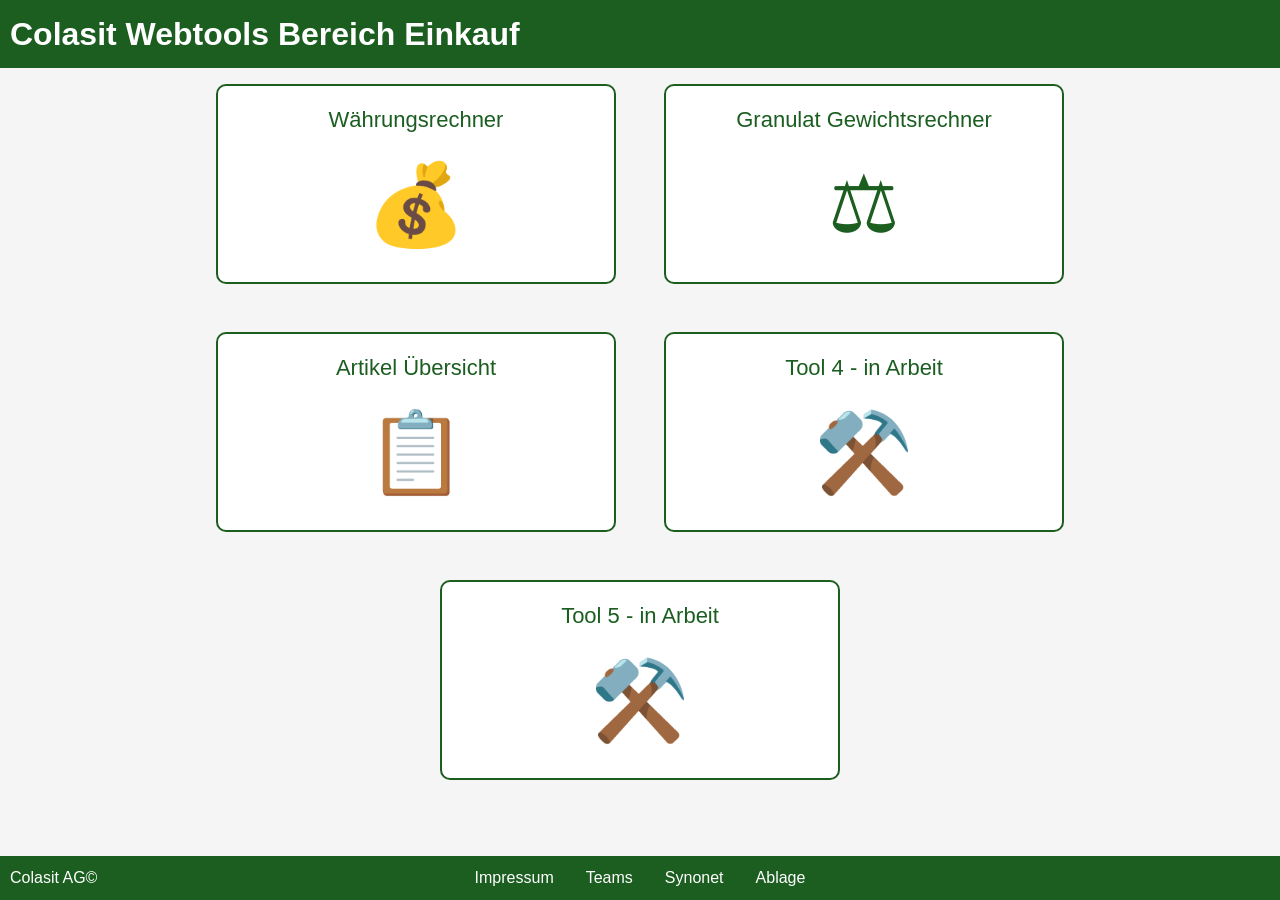
<file: index.html>
<!--
  Datei:    index.html
  Zweck:    Einstiegspunkt der App — zeigt alle verfügbaren Tools als Karten.
            Kein aside/Hamburger nötig, da diese Seite die Navigation selbst ist.
  Scripts:  base/tools.js → mainpage/app.js (Karten rendern)
-->
<!doctype html>
<html lang="de">
  <head>
    <meta charset="UTF-8" />
    <meta name="viewport" content="width=device-width, initial-scale=1.0" />
    <title>Übersicht Webtools</title>
    <link rel="icon" href="favicon.svg" type="image/svg+xml" />
    <link rel="stylesheet" href="base/style.css" />
    <link rel="stylesheet" href="mainpage/style.css" />
  </head>
  <body>
    <noscript>
      <div style="padding:1rem;background:#c62828;color:#fff;text-align:center;font-family:sans-serif;">
        Diese App benötigt JavaScript. Bitte aktivieren Sie JavaScript in Ihrem Browser.
      </div>
    </noscript>
    <header>
      <h1>Colasit Webtools Bereich Einkauf</h1>
    </header>
    <main>
      <!-- Rendered dynamically by app.js from base/tools.js -->
    </main>
<footer>
      <p>Colasit AG©</p>
      <ul>
        <li><a href="#">Impressum</a></li>
        <li><a href="#">Teams</a></li>
        <li><a href="#">Synonet</a></li>
        <li><a href="#">Ablage</a></li>
      </ul>
    </footer>
    <script src="base/tools.js"></script>
    <script src="mainpage/app.js"></script>
  </body>
</html>
</file>
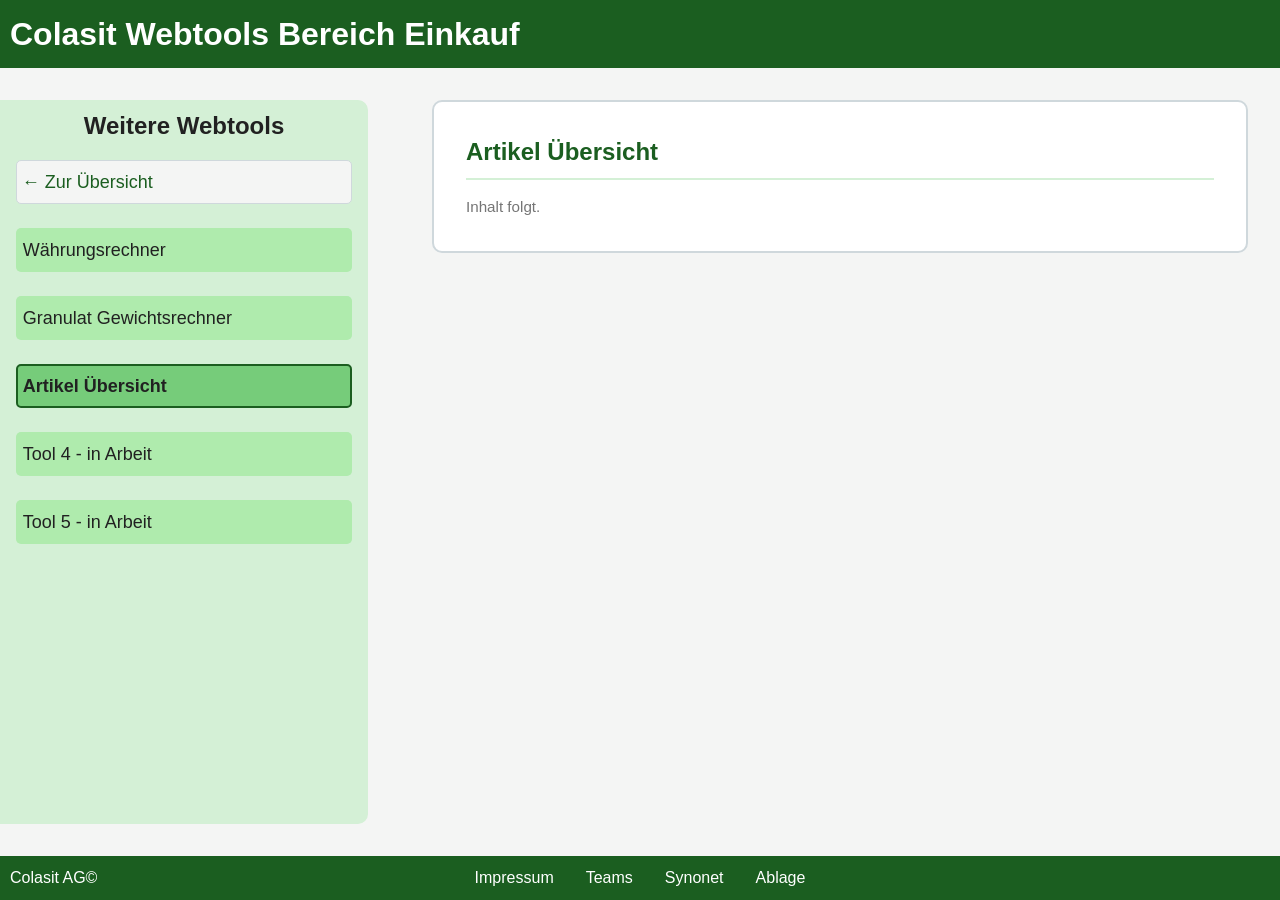
<file: Artikel-Übersicht/index.html>
<!--
  Datei:    Artikel-Übersicht/index.html
  Zweck:    Tool-Seite für die Artikel-Übersicht.
            Inhalt noch in Arbeit — Sidebar, Hamburger und Navigation
            sind bereits vollständig funktionsfähig.
  Scripts:  base/tools.js → base/app.js (Sidebar + Hamburger) → app.js (Tool-Logik)
-->
<!doctype html>
<html lang="de">
  <head>
    <meta charset="UTF-8" />
    <meta name="viewport" content="width=device-width, initial-scale=1.0" />
    <title>Artikel Übersicht</title>
    <link rel="icon" href="../favicon.svg" type="image/svg+xml" />
    <link rel="stylesheet" href="../base/style.css" />
    <link rel="stylesheet" href="style.css" />
  </head>
  <body class="has-aside">
    <noscript>
      <div style="padding:1rem;background:#c62828;color:#fff;text-align:center;font-family:sans-serif;">
        Diese App benötigt JavaScript. Bitte aktivieren Sie JavaScript in Ihrem Browser.
      </div>
    </noscript>
    <header>
      <h1>Colasit Webtools Bereich Einkauf</h1>
      <!-- Hamburger-Button — auf Desktop unsichtbar, auf Mobile eingeblendet -->
      <button id="menu-toggle" aria-label="Navigation öffnen">&#9776;</button>
    </header>
    <main>
      <div class="placeholder-card">
        <h2>Artikel Übersicht</h2>
        <p class="placeholder-msg">Inhalt folgt.</p>
      </div>
    </main>
    <aside>
      <!-- Wird dynamisch von base/app.js aus base/tools.js befüllt -->
    </aside>
    <footer>
      <p>Colasit AG©</p>
      <ul>
        <li><a href="#">Impressum</a></li>
        <li><a href="#">Teams</a></li>
        <li><a href="#">Synonet</a></li>
        <li><a href="#">Ablage</a></li>
      </ul>
    </footer>
    <script src="../base/tools.js"></script>
    <script src="../base/app.js"></script>
    <script src="app.js"></script>
  </body>
</html>
</file>
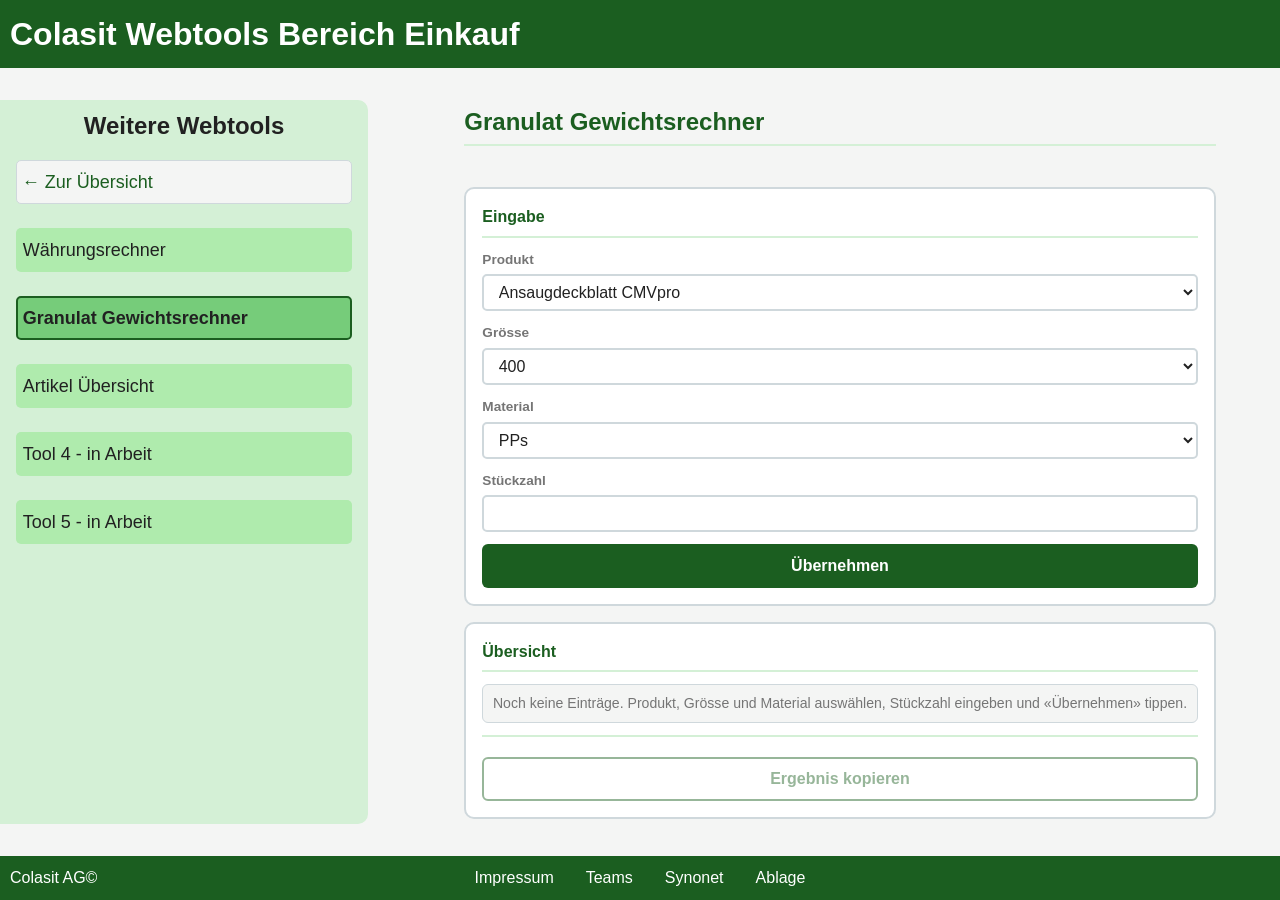
<file: Granulat-Gewichtsrechner/index.html>
<!--
  Datei:    Granulat-Gewichtsrechner/index.html
  Zweck:    Tool-Seite zur Berechnung des Granulat-Bedarfs pro
            Produkt-Grösse-Material-Kombination.
            Desktop: Tabelle mit allen Kombinationen.
            Mobile:  Card-UI (Eingabe + Übersicht) mit gemeinsamem State.
  Scripts:  base/tools.js → base/app.js (Sidebar + Hamburger) → app.js (Rechner-Logik)
-->
<!doctype html>
<html lang="de">
  <head>
    <meta charset="UTF-8" />
    <meta name="viewport" content="width=device-width, initial-scale=1.0" />
    <title>Granulat Gewichtsrechner</title>
    <link rel="icon" href="../favicon.svg" type="image/svg+xml" />
    <link rel="stylesheet" href="../base/style.css" />
    <link rel="stylesheet" href="style.css" />
  </head>
  <body class="has-aside">
    <noscript>
      <div
        style="
          padding: 1rem;
          background: #c62828;
          color: #fff;
          text-align: center;
          font-family: sans-serif;
        "
      >
        Diese App benötigt JavaScript. Bitte aktivieren Sie JavaScript in Ihrem
        Browser.
      </div>
    </noscript>
    <header>
      <h1>Colasit Webtools Bereich Einkauf</h1>
      <!-- Hamburger-Button — auf Desktop unsichtbar, auf Mobile eingeblendet -->
      <button id="menu-toggle" aria-label="Navigation öffnen">&#9776;</button>
    </header>
    <main>
      <!-- tool-card--granulat: Modifier-Klasse für mobile Anpassungen ohne
           die globale .tool-card-Regel anderer Tools zu verändern -->
      <div class="tool-card tool-card--granulat">
        <h2>Granulat Gewichtsrechner</h2>

        <!-- Fehlermeldung bei JSON-Ladefehler (befüllt per app.js) -->
        <p id="error-msg" class="error-msg"></p>

        <!-- Ladeanzeige (per app.js ausgeblendet, sobald Daten bereit) -->
        <p id="loading-msg" class="loading-msg">Daten werden geladen…</p>

        <!-- Haupt-Inhalt: per app.js eingeblendet nach dem Laden -->
        <div id="content-wrapper" hidden>
          <!-- ═══ DESKTOP-ANSICHT (≥ 768px): klassische Tabelle ═══ -->
          <div id="desktop-view">
            <div class="table-scroll">
              <table class="data-table" id="granulat-table">
                <thead>
                  <tr>
                    <th>Produkt</th>
                    <th>Grösse</th>
                    <th>Material</th>
                    <th>Stückzahl</th>
                    <th>Gewicht&nbsp;/&nbsp;Stück&nbsp;(kg)</th>
                    <th>Granulat&nbsp;(kg)</th>
                  </tr>
                </thead>
                <tbody id="table-body">
                  <!-- Wird dynamisch per app.js befüllt -->
                </tbody>
              </table>
            </div>

            <h3 class="totals-heading">Gesamtbedarf pro Material</h3>
            <div class="table-scroll table-scroll--narrow">
              <table class="data-table" id="totals-table">
                <thead>
                  <tr>
                    <th>Material</th>
                    <th>Basis&nbsp;(kg)</th>
                    <th>Granulat&nbsp;inkl.&nbsp;10&nbsp;%&nbsp;(kg)</th>
                  </tr>
                </thead>
                <tbody id="totals-body">
                  <!-- Wird dynamisch per app.js befüllt -->
                </tbody>
              </table>
            </div>

            <!-- Ergebnis in die Zwischenablage kopieren (Word/Outlook-kompatibel) -->
            <button
              class="copy-btn"
              id="copy-btn-desktop"
              type="button"
              disabled
            >
              Ergebnis kopieren
            </button>
          </div>
          <!-- /#desktop-view -->

          <!-- ═══ MOBILE-ANSICHT (< 768px): Card-UI ═══ -->
          <div id="mobile-view">
            <!-- Card 1: Eingabe-Formular -->
            <div class="m-card" id="m-card-input">
              <h3 class="m-card__title">Eingabe</h3>

              <div class="m-field">
                <label for="m-select-product">Produkt</label>
                <select id="m-select-product">
                  <!-- Befüllt per app.js aus granulat.json -->
                </select>
              </div>

              <div class="m-field">
                <label for="m-select-size">Grösse</label>
                <select id="m-select-size">
                  <!-- Befüllt per app.js abhängig vom gewählten Produkt -->
                </select>
              </div>

              <div class="m-field">
                <label for="m-select-material">Material</label>
                <select id="m-select-material">
                  <!-- Befüllt per app.js abhängig von Produkt + Grösse -->
                </select>
              </div>

              <div class="m-field">
                <label for="m-input-qty">Stückzahl</label>
                <input
                  type="number"
                  id="m-input-qty"
                  min="0"
                  step="1"
                  value=""
                  inputmode="numeric"
                  aria-label="Stückzahl"
                />
              </div>

              <button class="m-btn" id="m-btn-confirm" type="button">
                Übernehmen
              </button>
            </div>
            <!-- /#m-card-input -->

            <!-- Card 2: Übersicht bestätigter Einträge + Totale -->
            <div class="m-card" id="m-card-overview">
              <h3 class="m-card__title">Übersicht</h3>

              <ul class="m-entry-list" id="m-entry-list">
                <!-- Befüllt per app.js nach jeder State-Änderung -->
              </ul>

              <div class="m-totals" id="m-totals">
                <!-- Befüllt per app.js: eine Zeile pro Material mit Total > 0 -->
              </div>

              <!-- Ergebnis in die Zwischenablage kopieren (Word/Outlook-kompatibel) -->
              <button
                class="m-btn m-btn--copy"
                id="copy-btn-mobile"
                type="button"
                disabled
              >
                Ergebnis kopieren
              </button>
            </div>
            <!-- /#m-card-overview -->
          </div>
          <!-- /#mobile-view -->
        </div>
        <!-- /#content-wrapper -->
      </div>
      <!-- /.tool-card -->
    </main>
    <aside>
      <!-- Wird dynamisch von base/app.js aus base/tools.js befüllt -->
    </aside>
    <footer>
      <p>Colasit AG©</p>
      <ul>
        <li><a href="#">Impressum</a></li>
        <li><a href="#">Teams</a></li>
        <li><a href="#">Synonet</a></li>
        <li><a href="#">Ablage</a></li>
      </ul>
    </footer>
    <script src="../base/tools.js"></script>
    <script src="../base/app.js"></script>
    <script src="app.js"></script>
  </body>
</html>
</file>
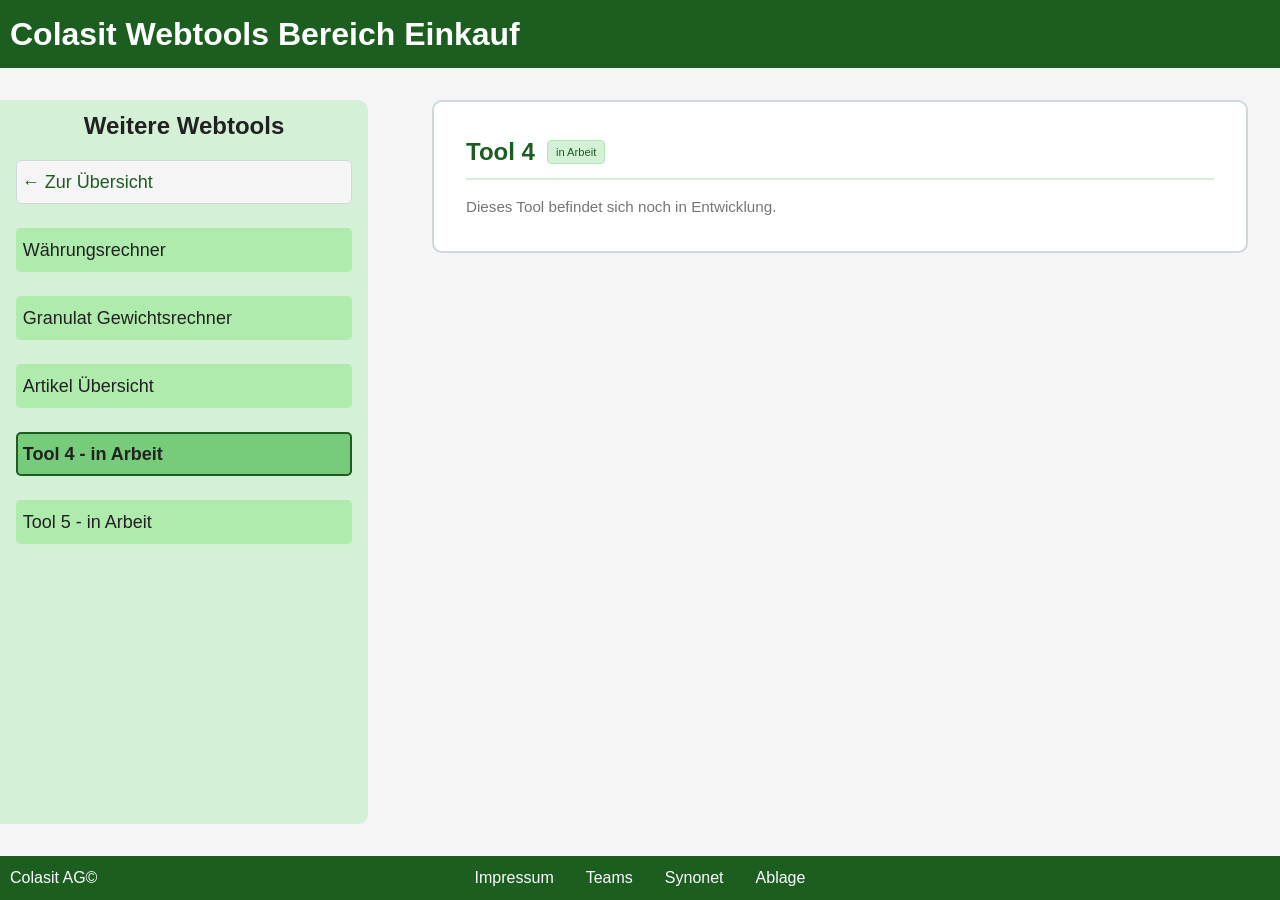
<file: Tool-4/index.html>
<!--
  Datei:    Tool-4/index.html
  Zweck:    Tool-Seite für Tool 4 (in Arbeit).
            Sidebar, Hamburger und Navigation bereits funktionsfähig.
  Scripts:  base/tools.js → base/app.js (Sidebar + Hamburger) → app.js (Tool-Logik)
-->
<!doctype html>
<html lang="de">
  <head>
    <meta charset="UTF-8" />
    <meta name="viewport" content="width=device-width, initial-scale=1.0" />
    <title>Tool 4</title>
    <link rel="icon" href="../favicon.svg" type="image/svg+xml" />
    <link rel="stylesheet" href="../base/style.css" />
    <link rel="stylesheet" href="style.css" />
  </head>
  <body class="has-aside">
    <noscript>
      <div style="padding:1rem;background:#c62828;color:#fff;text-align:center;font-family:sans-serif;">
        Diese App benötigt JavaScript. Bitte aktivieren Sie JavaScript in Ihrem Browser.
      </div>
    </noscript>
    <header>
      <h1>Colasit Webtools Bereich Einkauf</h1>
      <!-- Hamburger-Button — auf Desktop unsichtbar, auf Mobile eingeblendet -->
      <button id="menu-toggle" aria-label="Navigation öffnen">&#9776;</button>
    </header>
    <main>
      <div class="placeholder-card">
        <h2>Tool 4 <span class="wip-badge">in Arbeit</span></h2>
        <p class="placeholder-msg">Dieses Tool befindet sich noch in Entwicklung.</p>
      </div>
    </main>
    <aside>
      <!-- Wird dynamisch von base/app.js aus base/tools.js befüllt -->
    </aside>
    <footer>
      <p>Colasit AG©</p>
      <ul>
        <li><a href="#">Impressum</a></li>
        <li><a href="#">Teams</a></li>
        <li><a href="#">Synonet</a></li>
        <li><a href="#">Ablage</a></li>
      </ul>
    </footer>
    <script src="../base/tools.js"></script>
    <script src="../base/app.js"></script>
    <script src="app.js"></script>
  </body>
</html>
</file>
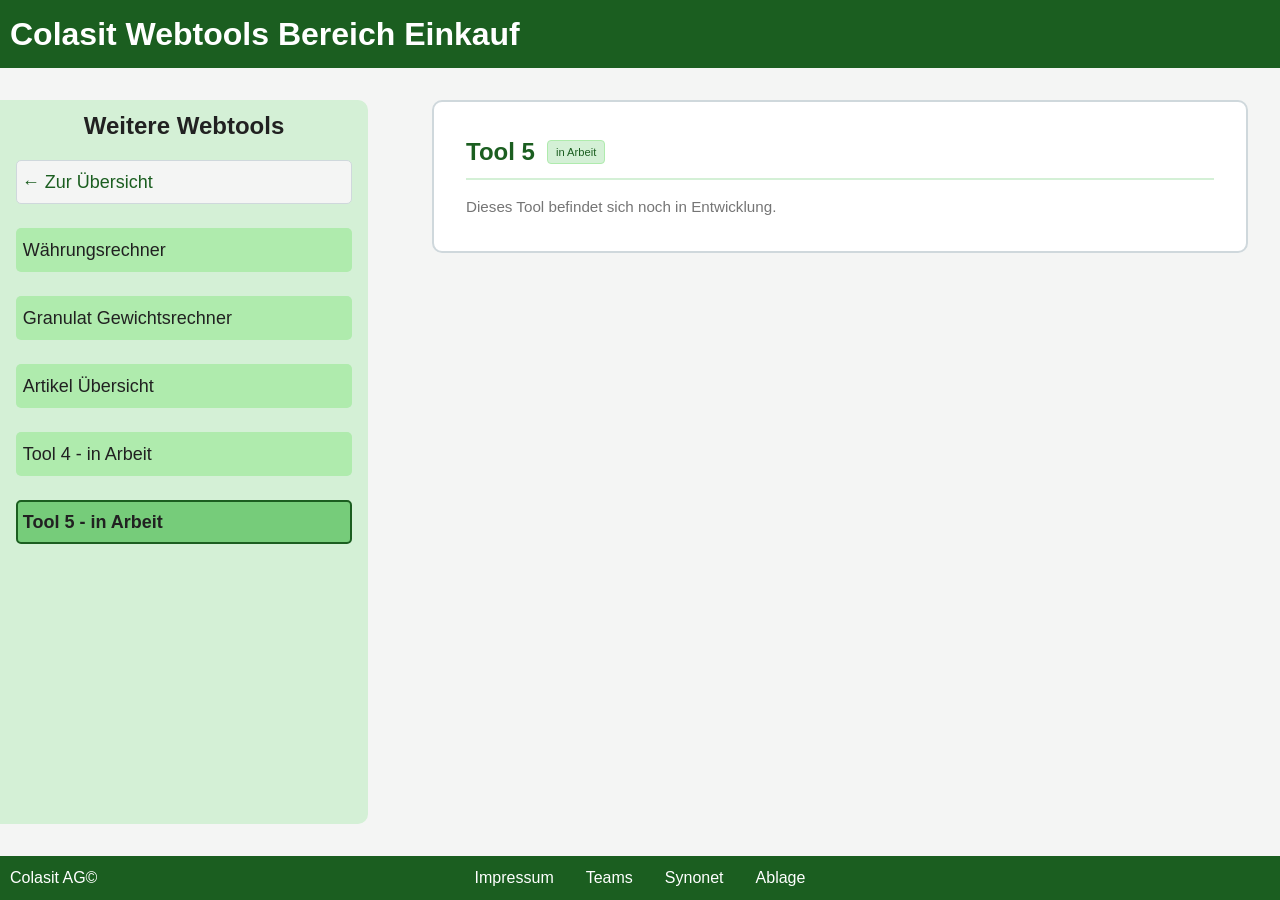
<file: Tool-5/index.html>
<!--
  Datei:    Tool-5/index.html
  Zweck:    Tool-Seite für Tool 5 (in Arbeit).
            Sidebar, Hamburger und Navigation bereits funktionsfähig.
  Scripts:  base/tools.js → base/app.js (Sidebar + Hamburger) → app.js (Tool-Logik)
-->
<!doctype html>
<html lang="de">
  <head>
    <meta charset="UTF-8" />
    <meta name="viewport" content="width=device-width, initial-scale=1.0" />
    <title>Tool 5</title>
    <link rel="icon" href="../favicon.svg" type="image/svg+xml" />
    <link rel="stylesheet" href="../base/style.css" />
    <link rel="stylesheet" href="style.css" />
  </head>
  <body class="has-aside">
    <noscript>
      <div style="padding:1rem;background:#c62828;color:#fff;text-align:center;font-family:sans-serif;">
        Diese App benötigt JavaScript. Bitte aktivieren Sie JavaScript in Ihrem Browser.
      </div>
    </noscript>
    <header>
      <h1>Colasit Webtools Bereich Einkauf</h1>
      <!-- Hamburger-Button — auf Desktop unsichtbar, auf Mobile eingeblendet -->
      <button id="menu-toggle" aria-label="Navigation öffnen">&#9776;</button>
    </header>
    <main>
      <div class="placeholder-card">
        <h2>Tool 5 <span class="wip-badge">in Arbeit</span></h2>
        <p class="placeholder-msg">Dieses Tool befindet sich noch in Entwicklung.</p>
      </div>
    </main>
    <aside>
      <!-- Wird dynamisch von base/app.js aus base/tools.js befüllt -->
    </aside>
    <footer>
      <p>Colasit AG©</p>
      <ul>
        <li><a href="#">Impressum</a></li>
        <li><a href="#">Teams</a></li>
        <li><a href="#">Synonet</a></li>
        <li><a href="#">Ablage</a></li>
      </ul>
    </footer>
    <script src="../base/tools.js"></script>
    <script src="../base/app.js"></script>
    <script src="app.js"></script>
  </body>
</html>
</file>
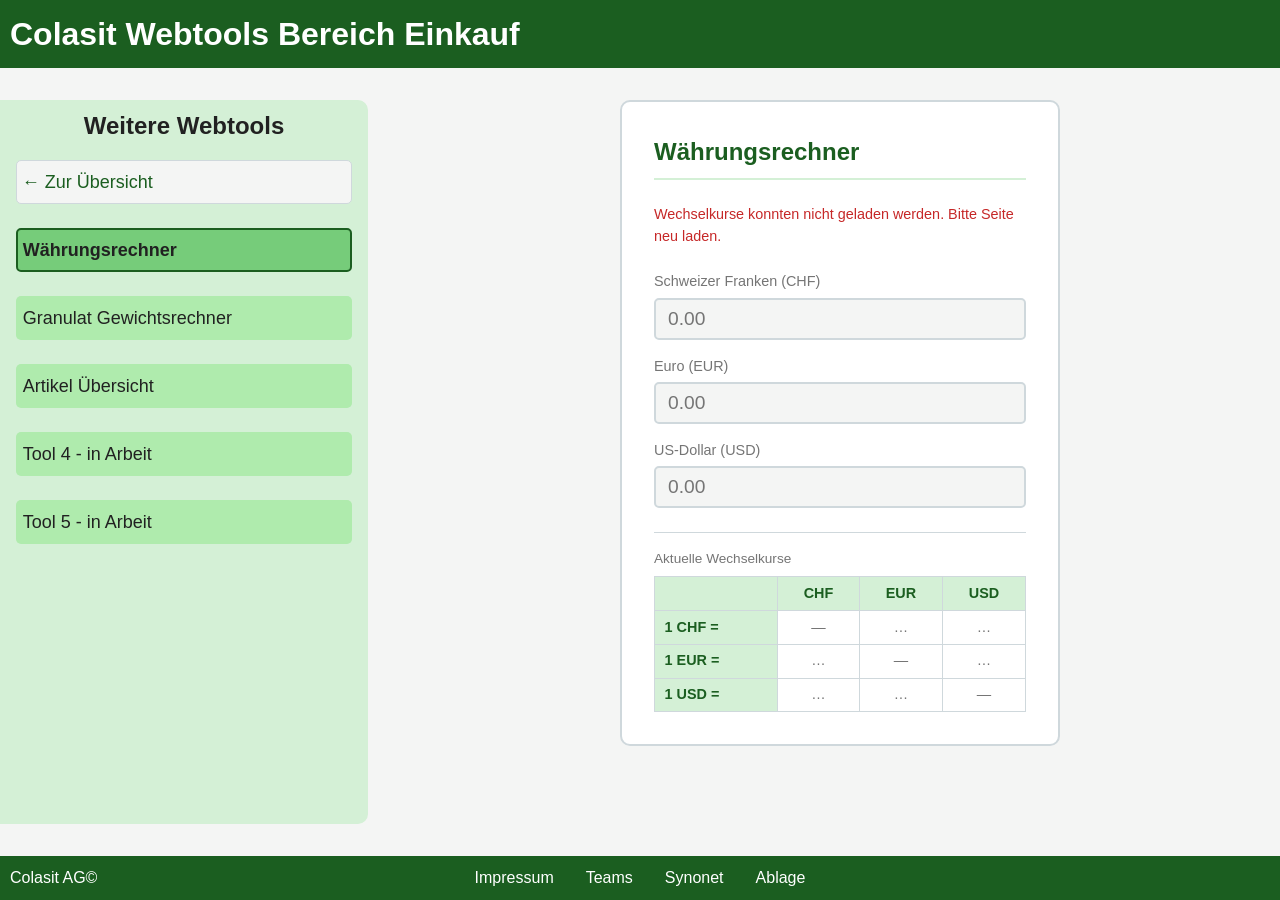
<file: Währungsrechner/index.html>
<!--
  Datei:    Währungsrechner/index.html
  Zweck:    Tool-Seite für die Währungsumrechnung (CHF, EUR, USD).
            Eingabefelder und Wechselkurs-Tabelle sind statisch definiert,
            Werte werden per app.js dynamisch befüllt.
  Scripts:  base/tools.js → base/app.js (Sidebar + Hamburger) → app.js (Rechner-Logik)
-->
<!doctype html>
<html lang="de">
  <head>
    <meta charset="UTF-8" />
    <meta name="viewport" content="width=device-width, initial-scale=1.0" />
    <title>Währungsrechner</title>
    <link rel="icon" href="../favicon.svg" type="image/svg+xml" />
    <link rel="stylesheet" href="../base/style.css" />
    <link rel="stylesheet" href="style.css" />
  </head>
  <body class="has-aside">
    <noscript>
      <div style="padding:1rem;background:#c62828;color:#fff;text-align:center;font-family:sans-serif;">
        Diese App benötigt JavaScript. Bitte aktivieren Sie JavaScript in Ihrem Browser.
      </div>
    </noscript>
    <header>
      <h1>Colasit Webtools Bereich Einkauf</h1>
      <!-- Hamburger-Button — auf Desktop unsichtbar, auf Mobile eingeblendet -->
      <button id="menu-toggle" aria-label="Navigation öffnen">&#9776;</button>
    </header>
    <main>
      <div class="converter-card">
        <h2>Währungsrechner</h2>
        <!-- Fehlermeldung bei API-Ausfall (befüllt per app.js) -->
        <p id="error-msg" class="error-msg"></p>

        <!-- Eingabefelder: Änderung in einem Feld rechnet die anderen automatisch um -->
        <div class="currency-inputs">
          <div class="currency-row">
            <label for="input-CHF">Schweizer Franken (CHF)</label>
            <input
              type="number"
              id="input-CHF"
              placeholder="0.00"
              min="0"
              step="0.01"
            />
          </div>
          <div class="currency-row">
            <label for="input-EUR">Euro (EUR)</label>
            <input
              type="number"
              id="input-EUR"
              placeholder="0.00"
              min="0"
              step="0.01"
            />
          </div>
          <div class="currency-row">
            <label for="input-USD">US-Dollar (USD)</label>
            <input
              type="number"
              id="input-USD"
              placeholder="0.00"
              min="0"
              step="0.01"
            />
          </div>
        </div>

        <!-- Wechselkurs-Tabelle: alle 6 Richtungen, befüllt per app.js -->
        <div class="rates-info">
          <p class="rates-title">
            Aktuelle Wechselkurse <span id="rate-date"></span>
          </p>
          <table class="rates-table">
            <thead>
              <tr><th></th><th>CHF</th><th>EUR</th><th>USD</th></tr>
            </thead>
            <tbody>
              <tr>
                <th>1 CHF =</th>
                <td>—</td>
                <td><span id="rate-chf-eur">…</span></td>
                <td><span id="rate-chf-usd">…</span></td>
              </tr>
              <tr>
                <th>1 EUR =</th>
                <td><span id="rate-eur-chf">…</span></td>
                <td>—</td>
                <td><span id="rate-eur-usd">…</span></td>
              </tr>
              <tr>
                <th>1 USD =</th>
                <td><span id="rate-usd-chf">…</span></td>
                <td><span id="rate-usd-eur">…</span></td>
                <td>—</td>
              </tr>
            </tbody>
          </table>
        </div>
      </div>
    </main>
    <aside>
      <!-- Wird dynamisch von base/app.js aus base/tools.js befüllt -->
    </aside>
    <footer>
      <p>Colasit AG©</p>
      <ul>
        <li><a href="#">Impressum</a></li>
        <li><a href="#">Teams</a></li>
        <li><a href="#">Synonet</a></li>
        <li><a href="#">Ablage</a></li>
      </ul>
    </footer>
    <script src="../base/tools.js"></script>
    <script src="../base/app.js"></script>
    <script src="app.js"></script>
  </body>
</html>
</file>
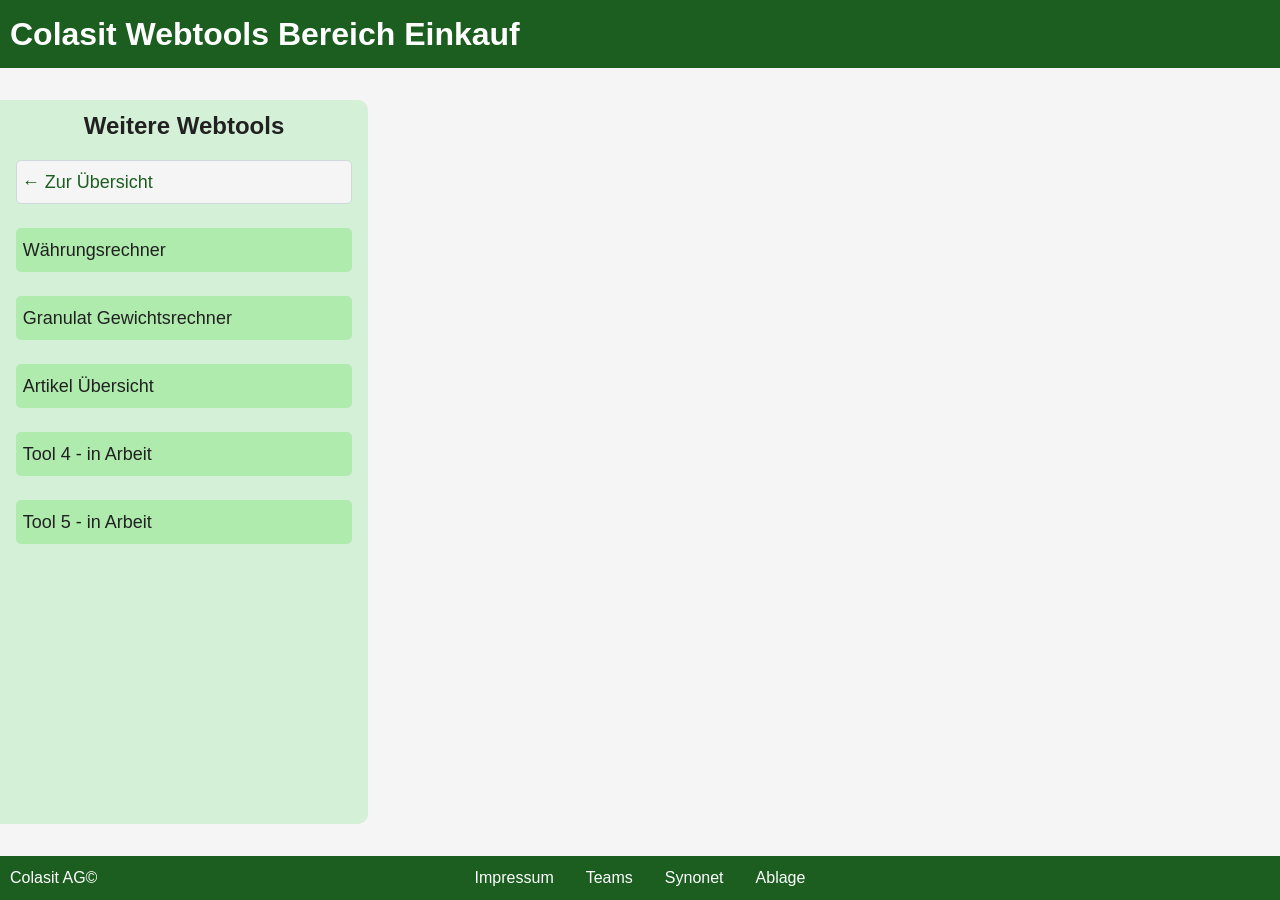
<file: base/template.html>
<!--
  Datei:    base/template.html
  Zweck:    Kopiervorlage für neue Tool-Unterseiten.
  Verwendung:
    1. Dieses File in einen neuen Tool-Ordner kopieren und in index.html umbenennen
    2. <title> anpassen
    3. Neues Tool in base/tools.js eintragen (folder auf den Ordnernamen setzen)
    4. Tool-Inhalt in <main> implementieren
    5. app.js und style.css im gleichen Ordner erstellen
  Scripts:  base/tools.js → base/app.js (Sidebar + Hamburger) → app.js (Tool-Logik)
-->
<!doctype html>
<html lang="de">
  <head>
    <meta charset="UTF-8" />
    <meta name="viewport" content="width=device-width, initial-scale=1.0" />
    <title>Einkaufs-Tools</title>
    <link rel="icon" href="../favicon.svg" type="image/svg+xml" />
    <link rel="stylesheet" href="../base/style.css" />
    <link rel="stylesheet" href="style.css" />
  </head>
  <body class="has-aside">
    <noscript>
      <div style="padding:1rem;background:#c62828;color:#fff;text-align:center;font-family:sans-serif;">
        Diese App benötigt JavaScript. Bitte aktivieren Sie JavaScript in Ihrem Browser.
      </div>
    </noscript>
    <header>
      <h1>Colasit Webtools Bereich Einkauf</h1>
      <!-- Hamburger-Button — auf Desktop unsichtbar, auf Mobile eingeblendet -->
      <button id="menu-toggle" aria-label="Navigation öffnen">&#9776;</button>
    </header>
    <main>
      <!-- Tool-Inhalt hier implementieren -->
    </main>
    <aside>
      <!-- Wird dynamisch von base/app.js aus base/tools.js befüllt -->
    </aside>
    <footer>
      <p>Colasit AG©</p>
      <ul>
        <li><a href="#">Impressum</a></li>
        <li><a href="#">Teams</a></li>
        <li><a href="#">Synonet</a></li>
        <li><a href="#">Ablage</a></li>
      </ul>
    </footer>
    <script src="../base/tools.js"></script>
    <script src="../base/app.js"></script>
    <script src="app.js"></script>
  </body>
</html>
</file>
<file: base/style.css>
/* =================================================================
 * Datei:    base/style.css
 * Zweck:    Globales Basis-Stylesheet für alle Seiten.
 *           Definiert CSS-Variablen, das Grid-Seitenlayout
 *           (mit und ohne Sidebar), Header, Aside, Footer
 *           sowie das mobile Hamburger-Drawer-System.
 * Einbinden: Alle Seiten — vor einem allfälligen seiten-
 *            spezifischen style.css einbinden.
 * ================================================================= */


/* ─── CSS-Variablen (Design-Token) ──────────────────────────────── */
:root {
  --c-primary:      #76cc7a;
  --c-primary-lt:   #afebad;
  --c-primary-dk:   #1b5e20;
  --c-accent:       #d4f0d6;
  --c-bg:           #f4f5f4;
  --c-surface:      #ffffff;
  --c-border:       #cfd8dc;
  --c-text:         #212121;
  --c-text-muted:   #757575;
  --c-error:        #c62828;
}


/* ─── Reset ──────────────────────────────────────────────────────── */

*, *::before, *::after {
  box-sizing: border-box;
  margin: 0;
  padding: 0;
}


/* ─── Body & Grid-Layout ─────────────────────────────────────────── */

/* Standard-Layout (Startseite): einspaltig, Header–Main–Footer */
body {
  font-family: 'Segoe UI', Arial, sans-serif;
  font-size: 16px;
  line-height: 1.5;
  color: var(--c-text);
  background-color: var(--c-bg);

  display: grid;
  min-height: 100vh;
  grid-template-rows: auto 1fr auto;
  grid-template-columns: 1fr;
  grid-template-areas:
    "header"
    "main"
    "footer";
}

/* Tool-Unterseiten: zweispaltig mit 400px breiter Sidebar links */
body.has-aside {
  grid-template-columns: 400px 1fr;
  grid-template-areas:
    "header header"
    "aside  main"
    "footer footer";
}

/* Grid-Bereichs-Zuweisungen */
header { grid-area: header; }
main   { grid-area: main; }
aside  { grid-area: aside; display: none; } /* Sidebar nur bei .has-aside sichtbar */
footer { grid-area: footer; }


/* ─── Header ─────────────────────────────────────────────────────── */
header {
  display: flex;
  flex-direction: row;
  justify-content: flex-start;
  align-items: center;
  gap: 2rem;
  background-color: var(--c-primary-dk);
  color: var(--c-surface);
  padding: 10px;
}


/* ─── Aside / Sidebar ────────────────────────────────────────────── */
body.has-aside aside {
  display: flex;
  flex-direction: column;
  justify-content: flex-start;
  align-items: stretch;
  gap: 0.5rem;
  margin: 2rem 2rem 2rem 0;
  padding: 0.5rem;
  background-color: var(--c-accent);
  border-radius: 0 10px 10px 0;
}

aside h2 {
  text-align: center;
}

/* Navigations-Links in der Sidebar — min-height 44px für Touch-Targets */
aside a {
  padding: 0.3rem;
  margin: 0.5rem;
  min-height: 44px;
  display: flex;
  align-items: center;
  background-color: var(--c-primary-lt);
  text-decoration: none;
  color: var(--c-text);
  border-radius: 5px;
  font-size: large;
  border: solid 2px transparent;
  transition: border-color 0.2s ease;
}

aside a:hover, aside a.back-link:hover {
  border-color: var(--c-primary-dk);
}

/* Aktives Tool in der Sidebar hervorheben (gesetzt per base/app.js) */
aside a.active {
  background-color: var(--c-primary);
  border-color: var(--c-primary-dk);
  font-weight: bold;
}

aside a:active, aside a.back-link:active {
  background-color: var(--c-primary);
}

/* "Zur Übersicht"-Link mit neutralem Stil */
aside a.back-link {
  color: var(--c-primary-dk);
  border: 1px solid var(--c-border);
  border-radius: 5px;
  background-color: var(--c-bg);
}


/* ─── Footer ─────────────────────────────────────────────────────── */

/* Dreispaltiges Grid: Copyright links zentriert, Links rechts */
footer {
  display: grid;
  grid-template-columns: 1fr auto 1fr;
  align-items: center;
  background-color: var(--c-primary-dk);
  color: var(--c-surface);
  padding: 10px;
}

footer ul {
  display: flex;
  gap: 2rem;
  list-style: none;
}

footer a {
  color: var(--c-surface);
  text-decoration: none;
}

footer a:hover {
  color: var(--c-accent);
}

footer a:active {
  transform: scale(0.85);
  display: inline-block;
}


/* ─── Hamburger-Button (Desktop: unsichtbar) ─────────────────────── */

/* Wird nur auf Mobile per Media Query eingeblendet */
#menu-toggle {
  display: none;
  margin-left: auto;
  background: none;
  border: 2px solid var(--c-surface);
  border-radius: 5px;
  color: var(--c-surface);
  font-size: 1.5rem;
  line-height: 1;
  padding: 0.2rem 0.5rem;
  min-height: 44px;
  min-width: 44px;
  cursor: pointer;
  align-items: center;
  justify-content: center;
}


/* ─── Backdrop (wird per base/app.js ins DOM injiziert) ──────────── */
#menu-backdrop {
  display: none;
  position: fixed;
  inset: 0;
  background: rgba(0, 0, 0, 0.4);
  z-index: 99;
}


/* ─── Responsive: Mobile (≤ 767px) ──────────────────────────────── */
@media (max-width: 767px) {

  /* Layout auf einspaltig umschalten — Aside aus dem Grid entfernen */
  body.has-aside {
    grid-template-columns: 1fr;
    grid-template-areas:
      "header"
      "main"
      "footer";
  }

  /* Aside wird zum Drawer: fixed, startet ausserhalb des Viewports */
  body.has-aside aside {
    display: flex;
    position: fixed;
    top: 0;
    left: -300px; /* versteckt ausserhalb des Viewports */
    width: 280px;
    height: 100vh;
    z-index: 100;
    margin: 0;
    border-radius: 0 10px 10px 0;
    overflow-y: auto;
    padding-top: 1rem;
    transition: left 0.25s ease;
  }

  /* Drawer geöffnet — Klasse wird per base/app.js gesetzt */
  body.has-aside aside.aside--open {
    left: 0;
  }

  /* Backdrop einblenden, wenn Drawer offen */
  body.menu-open #menu-backdrop {
    display: block;
  }

  /* Hamburger-Button einblenden */
  #menu-toggle {
    display: flex;
  }

  /* Footer: einspaltig, Links umbrechen */
  footer {
    grid-template-columns: 1fr;
    justify-items: center;
    gap: 0.5rem;
    padding: 12px 10px;
  }

  footer ul {
    flex-wrap: wrap;
    justify-content: center;
    gap: 0.75rem 1.5rem;
  }
}
</file>
<file: mainpage/style.css>
/* =================================================================
 * Datei:    mainpage/style.css
 * Zweck:    Layout und Styling der Tool-Karten auf der Startseite.
 *           Die Karten werden per mainpage/app.js dynamisch gerendert.
 * Basis:    base/style.css (CSS-Variablen, Grid, Header, Footer)
 * ================================================================= */


/* ─── Tool-Karten-Grid ───────────────────────────────────────────── */
main {
    display: flex;
    flex-direction: row;
    justify-content: center;
    align-items: stretch;
    align-self: start;
    flex-wrap: wrap;
    gap: 3rem;
    margin: 1rem;
}

/* Jede Karte ist ein anklickbarer Link mit Icon */
main a {
    display: flex;
    flex-direction: column;
    align-items: center;
    justify-content: center;
    gap: 0.6rem;
    width: 400px;
    height: 200px;
    font-size: 22px;
    text-align: center;
    overflow-wrap: break-word;
    text-decoration: none;
    color: var(--c-primary-dk);
    background-color: var(--c-surface);
    border: 2px solid var(--c-primary-dk);
    border-radius: 10px;
    padding: 1rem;
}

main a .icon {
    font-size: 5rem;
    transition: transform 0.2s ease;
}

main a:hover {
    .icon {transform: scale(1.2);}
}

main a:active {
    background-color: var(--c-border);
}


/* ─── Responsive: Mobile (≤ 767px) ──────────────────────────────── */
@media (max-width: 767px) {

  main {
    gap: 1.5rem;
    margin: 1rem 0.75rem;
  }

  /* Karten nehmen volle Breite ein, feste Desktop-Grösse überschreiben */
  main a {
    width: 100%;
    height: auto;
    font-size: 16px;
    padding: 1rem 1.25rem;
  }
}
</file>
<file: Artikel-Übersicht/style.css>
/* =================================================================
 * Datei:    Artikel-Übersicht/style.css
 * Zweck:    Styling der Artikel-Übersicht-Seite.
 *           Alle Farben über CSS-Variablen aus base/style.css.
 * Basis:    base/style.css (CSS-Variablen, Grid, Header, Footer)
 * ================================================================= */


/* ─── Seiten-Layout ──────────────────────────────────────────────── */

main {
  padding: 2rem;
}


/* ─── Platzhalter-Card ───────────────────────────────────────────── */

.placeholder-card {
  background-color: var(--c-surface);
  border: 2px solid var(--c-border);
  border-radius: 10px;
  padding: 2rem;
  display: flex;
  flex-direction: column;
  gap: 1rem;
}

.placeholder-card h2 {
  color: var(--c-primary-dk);
  border-bottom: 2px solid var(--c-accent);
  padding-bottom: 0.5rem;
}

.placeholder-msg {
  color: var(--c-text-muted);
  font-size: 0.95rem;
}


/* ─── Responsive: Mobile (≤ 767px) ──────────────────────────────── */

@media (max-width: 767px) {
  main {
    padding: 1rem;
  }
}
</file>
<file: Granulat-Gewichtsrechner/style.css>
/* =================================================================
 * Datei:    Granulat-Gewichtsrechner/style.css
 * Zweck:    Layout und Styling des Granulat-Gewichtsrechners.
 *           Desktop: Tabellen-Layout.
 *           Mobile:  Card-UI (Eingabe + Übersicht).
 *           Alle Farben über CSS-Variablen aus base/style.css —
 *           hier nur tool-spezifische Regeln.
 * Basis:    base/style.css (CSS-Variablen, Grid, Header, Footer)
 * ================================================================= */


/* ─── Seiten-Layout ──────────────────────────────────────────────── */

main {
  /* min-width: 0 verhindert, dass breite Tabelleninhalte das Grid-Layout
     aufbrechen und den body horizontal ausdehnen (was position: fixed-
     Elemente wie den Drawer verschieben würde). */
  min-width: 0;
  padding: 2rem;
  display: flex;
  justify-content: center;
  align-items: flex-start;
}


/* ─── Tool-Card (Desktop) ────────────────────────────────────────── */

.tool-card {
  background-color: var(--c-surface);
  border: 2px solid var(--c-border);
  border-radius: 10px;
  padding: 2rem;
  max-width: 1000px;
  display: flex;
  flex-direction: column;
  gap: 1.5rem;
}

.tool-card h2 {
  color: var(--c-primary-dk);
  border-bottom: 2px solid var(--c-accent);
  padding-bottom: 0.5rem;
}


/* ─── Abschnitts-Titel (Gesamtbedarf Desktop) ───────────────────── */

.totals-heading {
  color: var(--c-primary-dk);
  font-size: 1rem;
  margin-top: 1.5rem;
}


/* ─── Tabellen-Wrapper (horizontales Scrollen auf Mobile) ────────── */

.table-scroll {
  overflow-x: auto;
  -webkit-overflow-scrolling: touch;
}

.table-scroll--narrow {
  max-width: 520px;
}


/* ─── Datentabellen ──────────────────────────────────────────────── */

.data-table {
  width: 100%;
  border-collapse: collapse;
  font-size: 0.9rem;
  white-space: nowrap;
}

.data-table th,
.data-table td {
  padding: 0.4rem 0.75rem;
  border: 1px solid var(--c-border);
  text-align: left;
  color: var(--c-text);
}

.data-table thead th {
  background-color: var(--c-accent);
  color: var(--c-primary-dk);
  font-weight: bold;
}

.data-table tbody tr:nth-child(even) td {
  background-color: var(--c-bg);
}

.data-table .cell-center { text-align: left; }
.data-table .cell-right  { text-align: left; font-variant-numeric: tabular-nums; }
.data-table .cell-input  { padding: 0.2rem 0.4rem; }

/* Puffer-Spalte in der Gesamtbedarf-Tabelle farblich hervorheben */
.data-table .cell-buffer {
  color: var(--c-primary-dk);
  font-weight: bold;
}


/* ─── Stückzahl-Input (Desktop) ──────────────────────────────────── */

.data-table input[type="number"] {
  width: 80px;
  font-size: 0.9rem;
  padding: 0.3rem 0.5rem;
  border: 2px solid var(--c-border);
  border-radius: 5px;
  background-color: var(--c-surface);
  color: var(--c-text);
  text-align: right;
  transition: border-color 0.2s ease;
}

.data-table input[type="number"]:focus {
  outline: none;
  border-color: var(--c-primary-dk);
}

.data-table input[type="number"]:disabled {
  opacity: 0.5;
  cursor: not-allowed;
}


/* ─── Lade- und Fehlermeldungen ──────────────────────────────────── */

.loading-msg {
  color: var(--c-text-muted);
  font-size: 0.9rem;
}

.error-msg {
  color: var(--c-error);
  font-size: 0.9rem;
  min-height: 1.2em;
}


/* ─── Ansicht-Umschalten (Desktop / Mobile) ──────────────────────── */

/* Standard: Tabellen-Ansicht sichtbar, Card-UI versteckt */
#desktop-view { display: block; }
#mobile-view  { display: none;  }

/* Ab ≤ 1300px: Tabelle zu schmal → Card-UI einblenden.
   Die Sidebar wechselt bei 767px auf Drawer (base/style.css),
   zwischen 768px und 1300px ist die Card-UI im schmalen Desktop-Grid. */
@media (max-width: 1300px) {
  #desktop-view { display: none; }
  #mobile-view  { display: flex; flex-direction: column; gap: 1rem; }
}


/* ─── Card-UI: Tool-Card ohne Rahmen (Cards übernehmen die Optik) ── */

@media (max-width: 1300px) {
  /* tool-card--granulat: Modifier-Klasse isoliert diese Änderungen
     auf den Granulat-Rechner, ohne andere Tool-Cards zu beeinflussen */
  .tool-card--granulat {
    background-color: transparent;
    border: none;
    border-radius: 0;
    padding: 0;
    gap: 0.75rem;
  }

  .tool-card--granulat h2 {
    padding: 0.25rem 0;
  }
}

/* Kleineres Padding auf echten Mobilgeräten (matching base/style.css 767px) */
@media (max-width: 767px) {
  main {
    padding: 1rem;
  }
}


/* ═══════════════════════════════════════════════════════════════════
 * MOBILE CARD-UI
 * ═══════════════════════════════════════════════════════════════════ */


/* ─── Card-Grundstil ─────────────────────────────────────────────── */

.m-card {
  background-color: var(--c-surface);
  border: 2px solid var(--c-border);
  border-radius: 10px;
  padding: 1rem;
  display: flex;
  flex-direction: column;
  gap: 0.75rem;
}

.m-card__title {
  color: var(--c-primary-dk);
  font-size: 1rem;
  border-bottom: 2px solid var(--c-accent);
  padding-bottom: 0.4rem;
}


/* ─── Eingabe-Formular ───────────────────────────────────────────── */

.m-field {
  display: flex;
  flex-direction: column;
  gap: 0.25rem;
}

.m-field label {
  font-size: 0.85rem;
  font-weight: 600;
  color: var(--c-text-muted);
}

.m-field select,
.m-field input[type="number"] {
  /* 16px verhindert iOS-Safari Auto-Zoom beim Fokussieren */
  font-size: 16px;
  padding: 0.45rem 0.65rem;
  border: 2px solid var(--c-border);
  border-radius: 5px;
  background-color: var(--c-surface);
  color: var(--c-text);
  width: 100%;
  transition: border-color 0.2s ease;
}

.m-field select:focus,
.m-field input[type="number"]:focus {
  outline: none;
  border-color: var(--c-primary-dk);
}


/* ─── Übernehmen-Button ──────────────────────────────────────────── */

.m-btn {
  font-size: 1rem;
  font-weight: bold;
  padding: 0.65rem 1rem;
  min-height: 44px;    /* Touch-Target-Mindestgrösse */
  border: none;
  border-radius: 6px;
  background-color: var(--c-primary-dk);
  color: var(--c-surface);
  cursor: pointer;
  transition: background-color 0.2s ease;
}

.m-btn:hover  { background-color: var(--c-primary); color: var(--c-primary-dk); }
.m-btn:active { background-color: var(--c-primary-lt); color: var(--c-primary-dk); }


/* ─── Eintrags-Liste (Übersicht-Card) ────────────────────────────── */

.m-entry-list {
  list-style: none;
  display: flex;
  flex-direction: column;
  gap: 0.5rem;
}

/* Einzelner Eintrag (Produkt + Edit + Löschen) */
.m-entry-list li {
  display: flex;
  align-items: center;
  gap: 0.5rem;
  padding: 0.5rem 0.6rem;
  border: 1px solid var(--c-border);
  border-radius: 6px;
  background-color: var(--c-bg);
}

/* Produkt-/Material-Info nimmt den verbleibenden Platz */
.m-entry__label {
  flex: 1;
  font-size: 0.88rem;
  line-height: 1.4;
  color: var(--c-text);
}

.m-entry__label small {
  color: var(--c-text-muted);
}

/* Stückzahl × Gewicht = Granulat (innerhalb .m-entry__label) */
.m-entry__qty {
  font-size: 0.82rem;
  color: var(--c-text-muted);
  font-variant-numeric: tabular-nums;
}

/* Bearbeiten- und Löschen-Buttons */
.m-entry__btn {
  background: none;
  border: 1px solid var(--c-border);
  border-radius: 5px;
  width: 36px;
  height: 36px;
  flex-shrink: 0;
  display: flex;
  align-items: center;
  justify-content: center;
  font-size: 1rem;
  cursor: pointer;
  color: var(--c-text-muted);
  transition: color 0.15s ease, border-color 0.15s ease, background-color 0.15s ease;
}

.m-entry__btn:hover {
  color: var(--c-primary-dk);
  border-color: var(--c-primary-dk);
  background-color: var(--c-accent);
}

.m-entry__btn--delete:hover {
  color: var(--c-error);
  border-color: var(--c-error);
  background-color: #fde8e8;
}

/* Platzhalter wenn Übersicht noch leer ist */
.m-entry--empty {
  font-size: 0.88rem;
  color: var(--c-text-muted);
  text-align: center;
  padding: 0.75rem 0;
}


/* ─── Gesamtbedarf-Block (Übersicht-Card) ────────────────────────── */

.m-totals {
  border-top: 2px solid var(--c-accent);
  padding-top: 0.5rem;
  display: flex;
  flex-direction: column;
  gap: 0.3rem;
}

.m-totals__row {
  display: flex;
  justify-content: space-between;
  align-items: baseline;
  font-size: 0.9rem;
}

.m-totals__label { color: var(--c-text-muted); }

/* Rechte Seite: Basis und Bestellmenge übereinander */
.m-totals__values {
  display: flex;
  flex-direction: column;
  align-items: flex-start;
  gap: 0.1rem;
  font-variant-numeric: tabular-nums;
}

.m-totals__basis {
  font-size: 0.82rem;
  color: var(--c-text-muted);
}

.m-totals__buffer {
  font-weight: bold;
  font-size: 0.9rem;
  color: var(--c-primary-dk);
}


/* ─── Ergebnis-kopieren-Button ───────────────────────────────────── */

/* Desktop: rechtsbündig unterhalb der Totale-Tabelle */
.copy-btn {
  align-self: flex-end;
  font-size: 0.9rem;
  padding: 0.45rem 1rem;
  min-height: 36px;
  border: 2px solid var(--c-primary-dk);
  border-radius: 6px;
  background-color: var(--c-surface);
  color: var(--c-primary-dk);
  cursor: pointer;
  transition: background-color 0.2s ease, color 0.2s ease;
}

.copy-btn:hover:not(:disabled) {
  background-color: var(--c-accent);
}

.copy-btn:disabled {
  opacity: 0.45;
  cursor: not-allowed;
}

/* Bestätigungs-Zustand: kurz grün einfärben */
.copy-btn--success {
  background-color: var(--c-primary);
  border-color: var(--c-primary-dk);
  color: var(--c-primary-dk);
}

/* Mobile: gleicher Stil wie .m-btn, aber sekundär (Rahmen statt Füllung) */
.m-btn--copy {
  background-color: var(--c-surface);
  color: var(--c-primary-dk);
  border: 2px solid var(--c-primary-dk);
}

.m-btn--copy:hover:not(:disabled) {
  background-color: var(--c-accent);
  color: var(--c-primary-dk);
}

.m-btn--copy:disabled {
  opacity: 0.45;
  cursor: not-allowed;
}
</file>
<file: Tool-4/style.css>
/* =================================================================
 * Datei:    Tool-4/style.css
 * Zweck:    Styling für Tool 4. Noch in Arbeit.
 *           Alle Farben über CSS-Variablen aus base/style.css.
 * Basis:    base/style.css (CSS-Variablen, Grid, Header, Footer)
 * ================================================================= */


/* ─── Seiten-Layout ──────────────────────────────────────────────── */

main {
  padding: 2rem;
}


/* ─── Platzhalter-Card ───────────────────────────────────────────── */

.placeholder-card {
  background-color: var(--c-surface);
  border: 2px solid var(--c-border);
  border-radius: 10px;
  padding: 2rem;
  display: flex;
  flex-direction: column;
  gap: 1rem;
}

.placeholder-card h2 {
  color: var(--c-primary-dk);
  border-bottom: 2px solid var(--c-accent);
  padding-bottom: 0.5rem;
  display: flex;
  align-items: center;
  gap: 0.75rem;
}

.wip-badge {
  font-size: 0.7rem;
  font-weight: normal;
  background-color: var(--c-accent);
  color: var(--c-primary-dk);
  border: 1px solid var(--c-primary-lt);
  border-radius: 4px;
  padding: 0.15rem 0.5rem;
  vertical-align: middle;
}

.placeholder-msg {
  color: var(--c-text-muted);
  font-size: 0.95rem;
}


/* ─── Responsive: Mobile (≤ 767px) ──────────────────────────────── */

@media (max-width: 767px) {
  main {
    padding: 1rem;
  }
}
</file>
<file: Tool-5/style.css>
/* =================================================================
 * Datei:    Tool-5/style.css
 * Zweck:    Styling für Tool 5. Noch in Arbeit.
 *           Alle Farben über CSS-Variablen aus base/style.css.
 * Basis:    base/style.css (CSS-Variablen, Grid, Header, Footer)
 * ================================================================= */


/* ─── Seiten-Layout ──────────────────────────────────────────────── */

main {
  padding: 2rem;
}


/* ─── Platzhalter-Card ───────────────────────────────────────────── */

.placeholder-card {
  background-color: var(--c-surface);
  border: 2px solid var(--c-border);
  border-radius: 10px;
  padding: 2rem;
  display: flex;
  flex-direction: column;
  gap: 1rem;
}

.placeholder-card h2 {
  color: var(--c-primary-dk);
  border-bottom: 2px solid var(--c-accent);
  padding-bottom: 0.5rem;
  display: flex;
  align-items: center;
  gap: 0.75rem;
}

.wip-badge {
  font-size: 0.7rem;
  font-weight: normal;
  background-color: var(--c-accent);
  color: var(--c-primary-dk);
  border: 1px solid var(--c-primary-lt);
  border-radius: 4px;
  padding: 0.15rem 0.5rem;
  vertical-align: middle;
}

.placeholder-msg {
  color: var(--c-text-muted);
  font-size: 0.95rem;
}


/* ─── Responsive: Mobile (≤ 767px) ──────────────────────────────── */

@media (max-width: 767px) {
  main {
    padding: 1rem;
  }
}
</file>
<file: Währungsrechner/style.css>
/* =================================================================
 * Datei:    Währungsrechner/style.css
 * Zweck:    Layout und Styling der Währungsrechner-Seite.
 *           Alle Farben und Abstände über CSS-Variablen aus
 *           base/style.css — hier nur tool-spezifische Regeln.
 * Basis:    base/style.css (CSS-Variablen, Grid, Header, Footer)
 * ================================================================= */


/* ─── Seiten-Layout ──────────────────────────────────────────────── */

/* Converter-Card horizontal zentrieren */
main {
  display: flex;
  justify-content: center;
  align-items: flex-start;
  padding: 2rem;
}


/* ─── Converter-Card ─────────────────────────────────────────────── */
.converter-card {
  background-color: var(--c-surface);
  border: 2px solid var(--c-border);
  border-radius: 10px;
  padding: 2rem;
  width: 100%;
  max-width: 440px;
  display: flex;
  flex-direction: column;
  gap: 1.5rem;
}

.converter-card h2 {
  color: var(--c-primary-dk);
  border-bottom: 2px solid var(--c-accent);
  padding-bottom: 0.5rem;
}


/* ─── Währungs-Eingabefelder ─────────────────────────────────────── */
.currency-inputs {
  display: flex;
  flex-direction: column;
  gap: 1rem;
}

.currency-row {
  display: flex;
  flex-direction: column;
  gap: 0.3rem;
}

.currency-row label {
  font-size: 0.9rem;
  color: var(--c-text-muted);
}

.currency-row input {
  font-size: 1.2rem;
  padding: 0.5rem 0.75rem;
  border: 2px solid var(--c-border);
  border-radius: 5px;
  background-color: var(--c-bg);
  color: var(--c-text);
  transition: border-color 0.2s ease;
}

.currency-row input:focus {
  outline: none;
  border-color: var(--c-primary-dk);
}

/* Eingabefelder gesperrt während die Wechselkurse laden */
.currency-row input:disabled {
  opacity: 0.5;
  cursor: not-allowed;
}


/* ─── Wechselkurs-Anzeige ────────────────────────────────────────── */
.rates-info {
  border-top: 1px solid var(--c-border);
  padding-top: 1rem;
  display: flex;
  flex-direction: column;
  gap: 0.4rem;
}

.rates-title {
  color: var(--c-text-muted);
  font-size: 0.85rem;
}

/* Tabelle zeigt alle Kurs-Richtungen (befüllt per app.js) */
.rates-table {
  width: 100%;
  border-collapse: collapse;
  font-size: 0.9rem;
}

.rates-table th,
.rates-table td {
  padding: 0.35rem 0.6rem;
  text-align: center;
  border: 1px solid var(--c-border);
  color: var(--c-text-muted);
}

.rates-table thead th {
  background-color: var(--c-accent);
  color: var(--c-primary-dk);
  font-weight: bold;
}

.rates-table tbody th {
  text-align: left;
  background-color: var(--c-accent);
  color: var(--c-primary-dk);
  font-weight: bold;
  white-space: nowrap;
}


/* ─── Responsive: Mobile (≤ 767px) ──────────────────────────────── */
@media (max-width: 767px) {

  main {
    padding: 1rem;
  }

  /* font-size explizit 16px: verhindert iOS Safari Auto-Zoom beim Input-Fokus */
  .currency-row input {
    font-size: 16px;
  }
}


/* ─── Fehlermeldung ──────────────────────────────────────────────── */
.error-msg {
  color: var(--c-error);
  font-size: 0.9rem;
  min-height: 1.2em; /* Verhindert Layout-Shift wenn leer */
}
</file>
